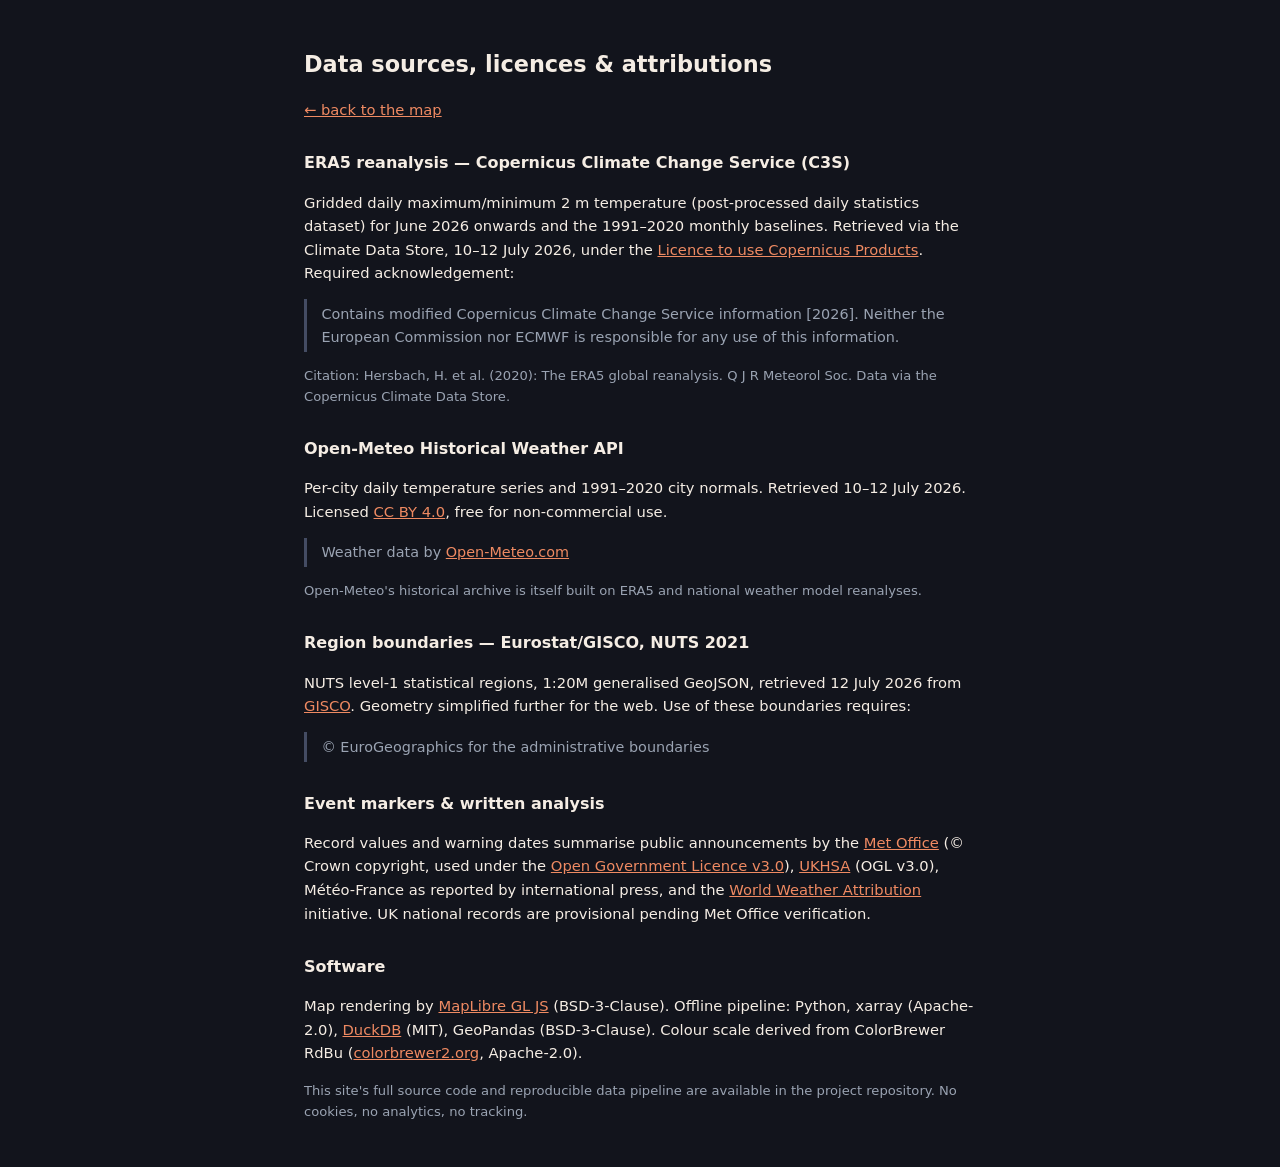
<file: site/attributions.html>
<!DOCTYPE html>
<html lang="en">
<head>
  <meta charset="utf-8">
  <meta name="viewport" content="width=device-width, initial-scale=1">
  <meta name="theme-color" content="#12141c">
  <title>Attributions — Anatomy of a Heatwave</title>
  <style>
    :root { color-scheme: dark; }
    body { font-family: system-ui, sans-serif; background: #12141c; color: #f5ede4;
           max-width: 42rem; margin: 0 auto; padding: 2rem 1.2rem; line-height: 1.6; }
    a { color: #ef8a62; }
    h1 { font-size: 1.4rem; }
    h2 { font-size: 1rem; margin-top: 1.8rem; }
    blockquote { border-left: 3px solid #444c63; margin: 0.5rem 0; padding: 0.2rem 0.9rem;
                 color: #9aa3b2; font-size: 0.9rem; }
    p, li { font-size: 0.92rem; }
    .small { color: #9aa3b2; font-size: 0.82rem; }
  </style>
</head>
<body>
  <h1>Data sources, licences &amp; attributions</h1>
  <p><a href="index.html">← back to the map</a></p>

  <h2>ERA5 reanalysis — Copernicus Climate Change Service (C3S)</h2>
  <p>Gridded daily maximum/minimum 2&nbsp;m temperature (post-processed daily
  statistics dataset) for June 2026 onwards and the 1991–2020 monthly
  baselines. Retrieved via the Climate Data Store, 10–12 July 2026, under the
  <a href="https://cds.climate.copernicus.eu/licence-to-use-copernicus-products">Licence
  to use Copernicus Products</a>. Required acknowledgement:</p>
  <blockquote>Contains modified Copernicus Climate Change Service information
  [2026]. Neither the European Commission nor ECMWF is responsible for any use
  of this information.</blockquote>
  <p class="small">Citation: Hersbach, H. et al. (2020): The ERA5 global
  reanalysis. Q J R Meteorol Soc. Data via the Copernicus Climate Data Store.</p>

  <h2>Open-Meteo Historical Weather API</h2>
  <p>Per-city daily temperature series and 1991–2020 city normals. Retrieved
  10–12 July 2026. Licensed
  <a href="https://creativecommons.org/licenses/by/4.0/">CC BY 4.0</a>,
  free for non-commercial use.</p>
  <blockquote>Weather data by <a href="https://open-meteo.com/">Open-Meteo.com</a></blockquote>
  <p class="small">Open-Meteo's historical archive is itself built on ERA5 and
  national weather model reanalyses.</p>

  <h2>Region boundaries — Eurostat/GISCO, NUTS 2021</h2>
  <p>NUTS level-1 statistical regions, 1:20M generalised GeoJSON, retrieved
  12 July 2026 from
  <a href="https://ec.europa.eu/eurostat/web/gisco">GISCO</a>. Geometry
  simplified further for the web. Use of these boundaries requires:</p>
  <blockquote>© EuroGeographics for the administrative boundaries</blockquote>

  <h2>Event markers &amp; written analysis</h2>
  <p>Record values and warning dates summarise public announcements by the
  <a href="https://www.metoffice.gov.uk/blog/2026/june-2026-heatwave-a-recap-of-the-temperature-records">Met
  Office</a> (© Crown copyright, used under the
  <a href="https://www.nationalarchives.gov.uk/doc/open-government-licence/version/3/">Open
  Government Licence v3.0</a>),
  <a href="https://www.gov.uk/government/news/ukhsa-issues-red-heat-health-alerts-across-england">UKHSA</a>
  (OGL v3.0), Météo-France as reported by international press, and the
  <a href="https://www.worldweatherattribution.org/">World Weather
  Attribution</a> initiative. UK national records are provisional pending Met
  Office verification.</p>

  <h2>Software</h2>
  <p>Map rendering by <a href="https://maplibre.org/">MapLibre GL JS</a>
  (BSD-3-Clause). Offline pipeline: Python, xarray (Apache-2.0),
  <a href="https://duckdb.org/">DuckDB</a> (MIT), GeoPandas (BSD-3-Clause).
  Colour scale derived from ColorBrewer RdBu
  (<a href="https://colorbrewer2.org/">colorbrewer2.org</a>, Apache-2.0).</p>

  <p class="small">This site's full source code and reproducible data pipeline
  are available in the project repository. No cookies, no analytics, no
  tracking.</p>
</body>
</html>
</file>
